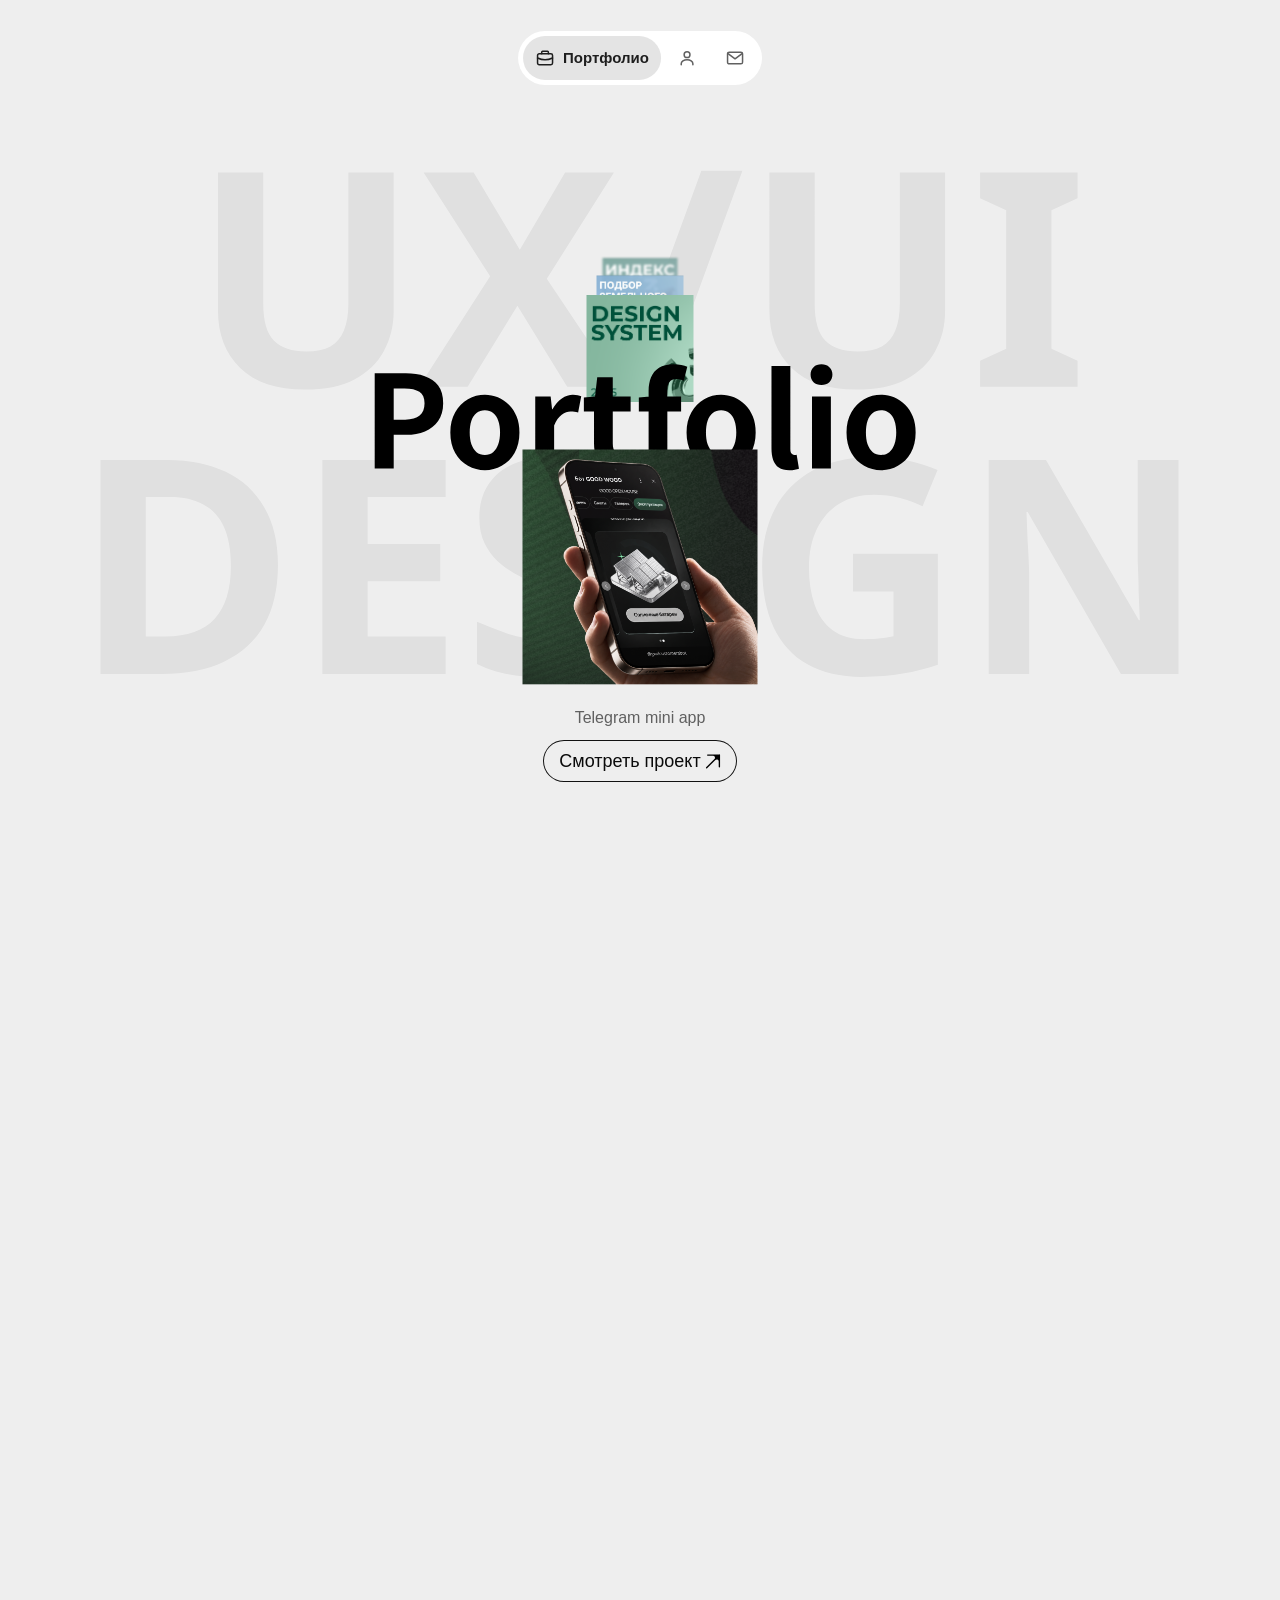
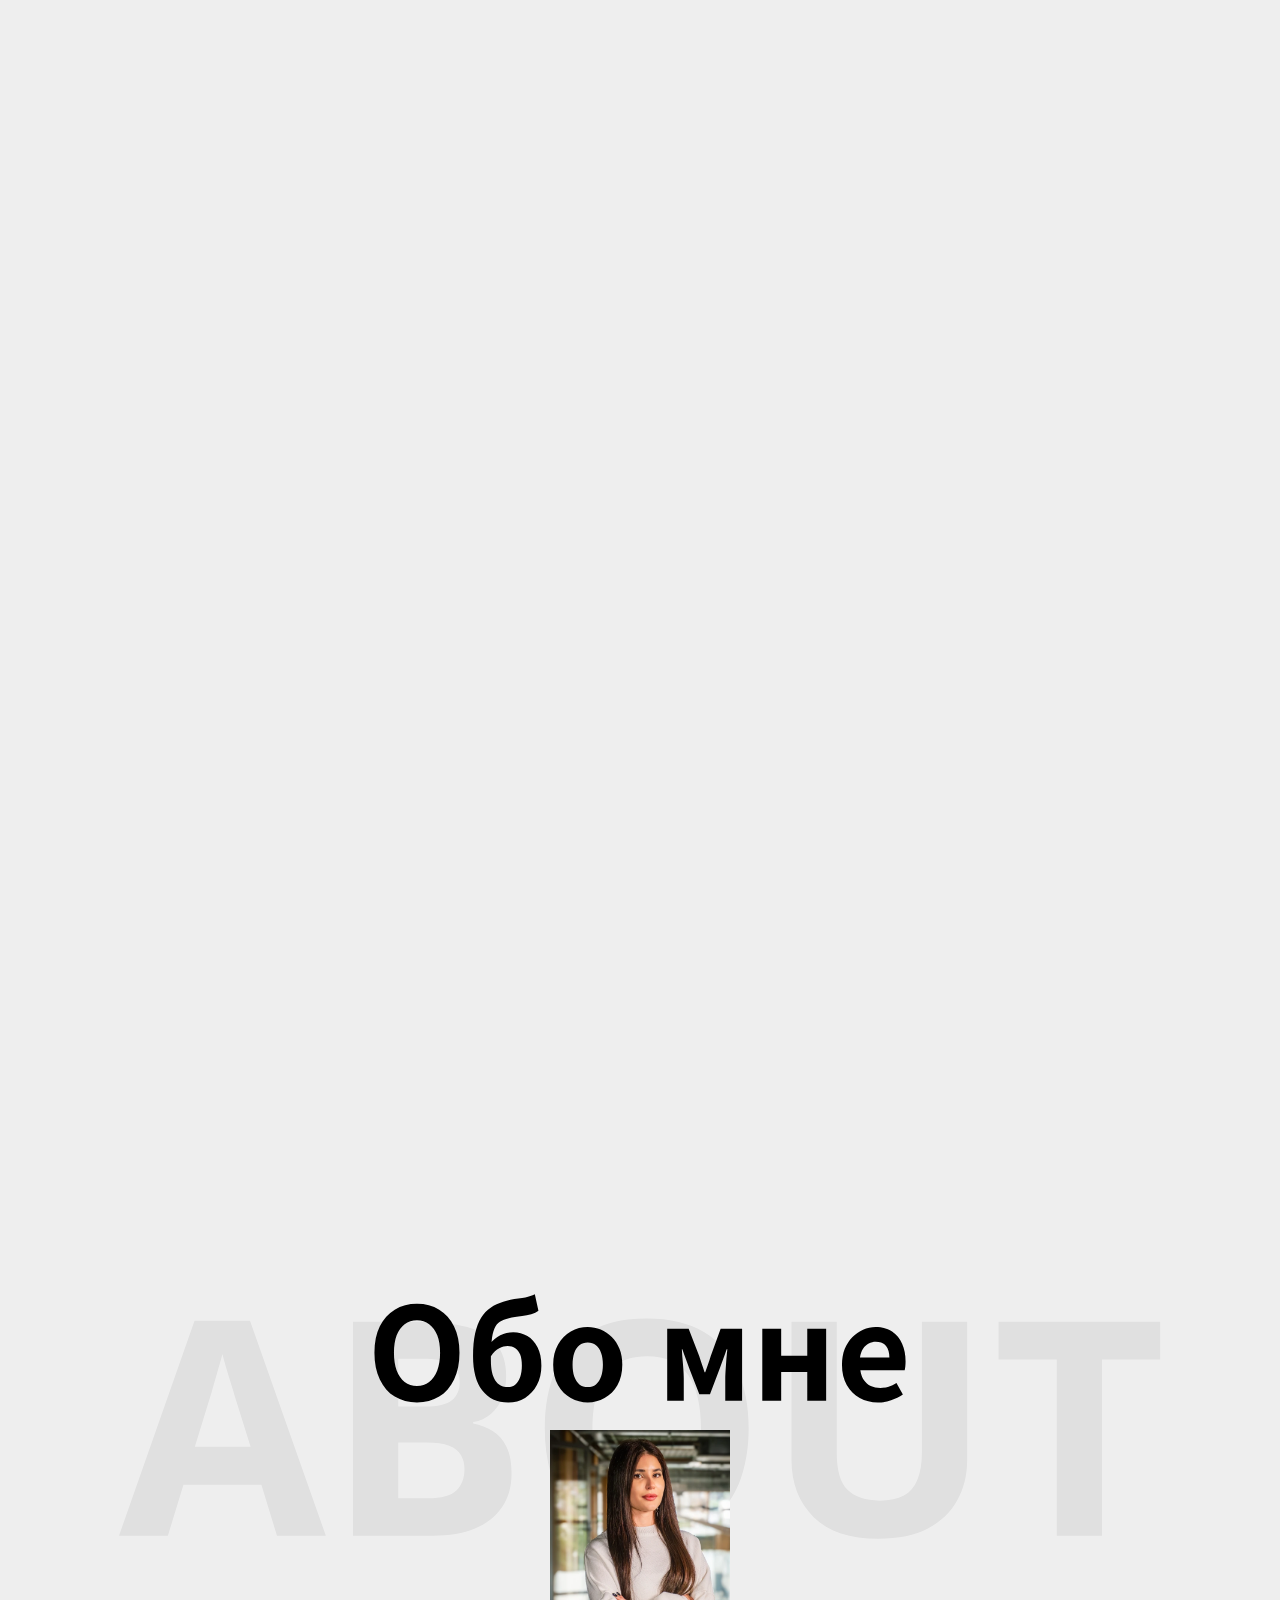
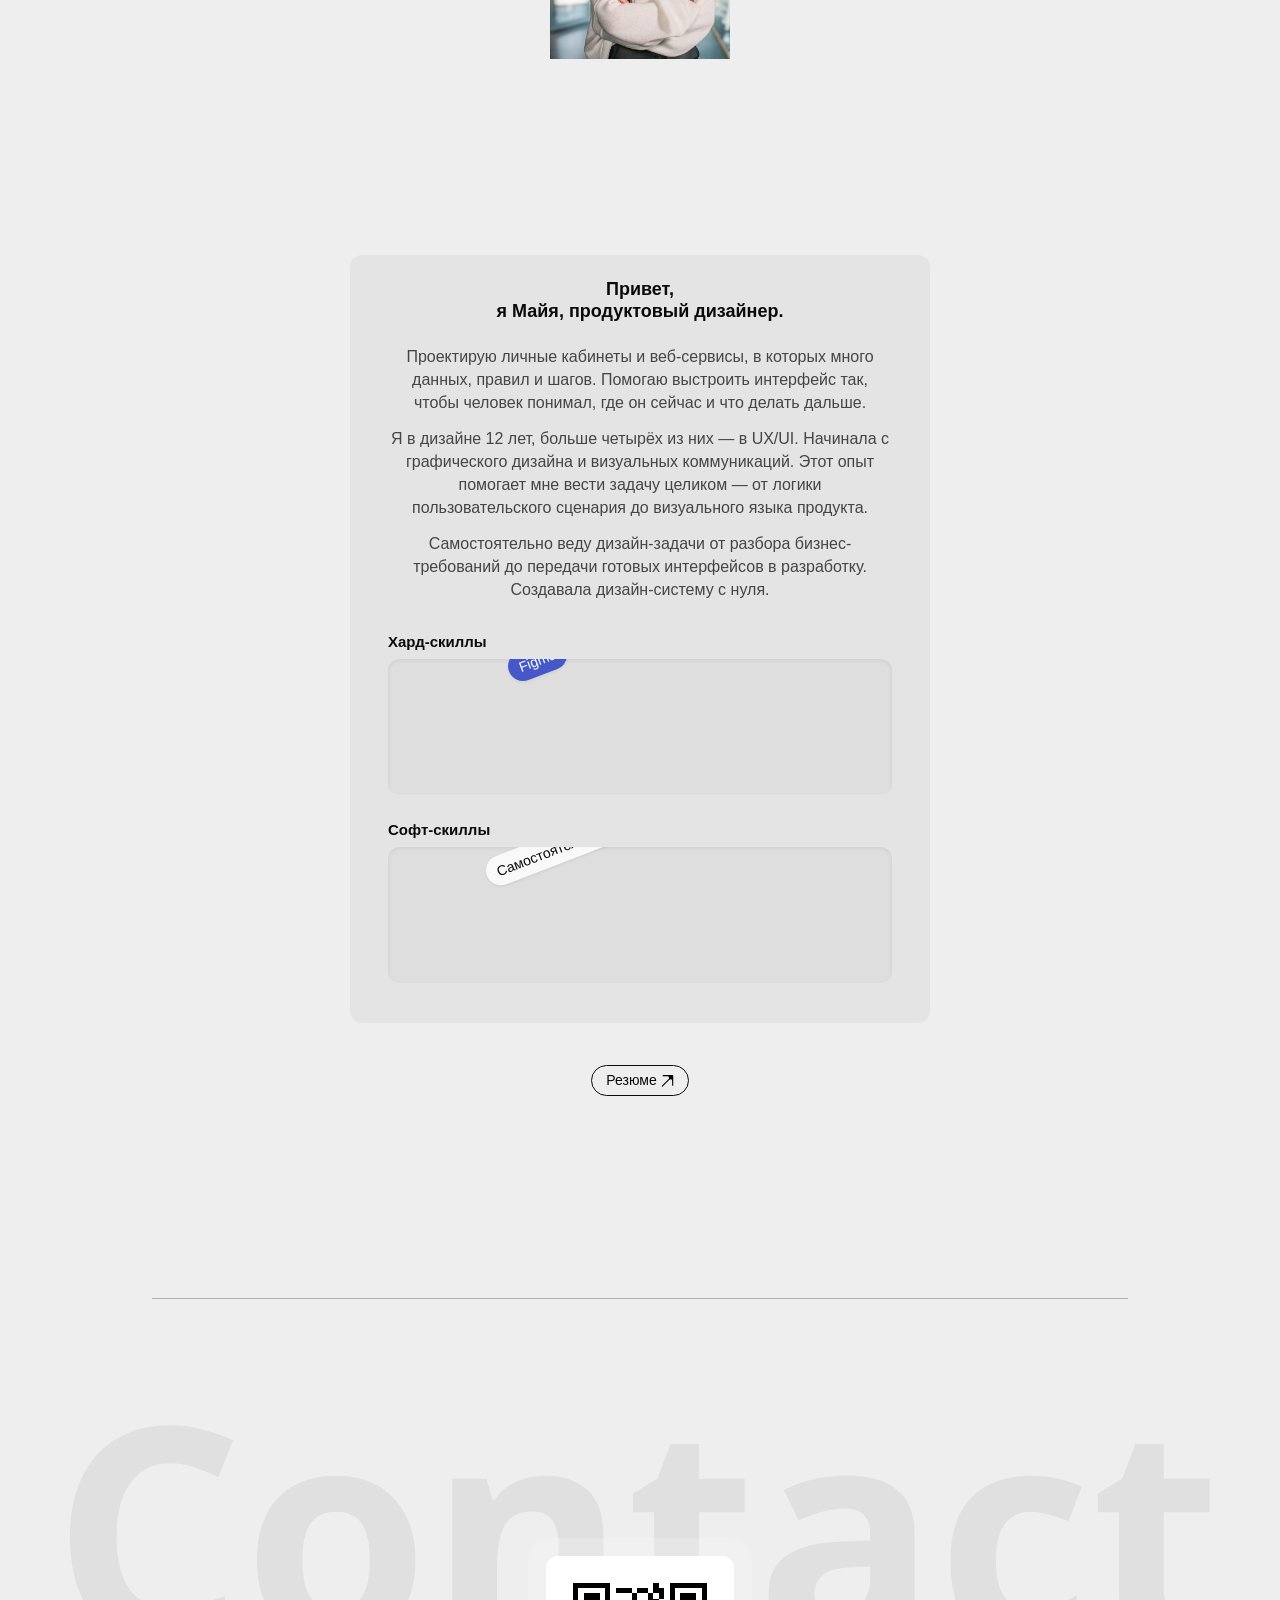
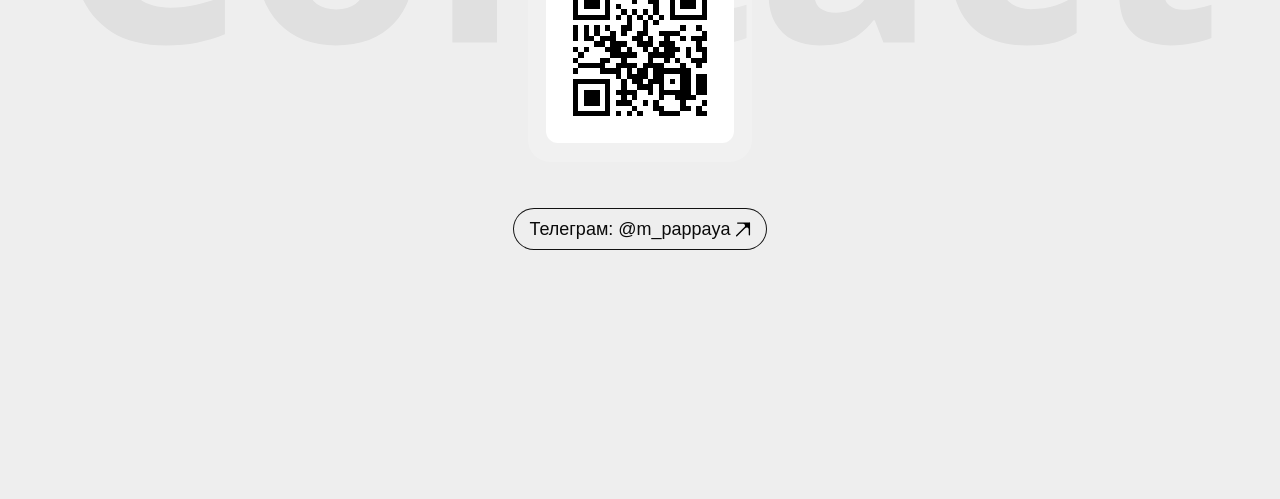
<file: index.html>
<!doctype html>
<html lang="ru">
<head>
  <meta charset="utf-8">
  <meta name="viewport" content="width=device-width, initial-scale=1">
  <meta name="description" content="Портфолио UX/UI-дизайнера. Избранные проекты.">
  <meta name="theme-color" content="#eeeeee">
  <link rel="icon" href="data:,">
  <title>Портфолио UX/UI-дизайнера</title>
  <link rel="stylesheet" href="./styles.css">
  <link rel="stylesheet" href="./about.css">
  <link rel="stylesheet" href="./contacts.css">
  <script src="./scroll.js" defer></script>
  <script src="./header-menu.js" defer></script>
  <script src="./about.js" defer></script>
  <script src="./about-skills.js" defer></script>
  <script src="./backdrop-reveal.js" defer></script>
</head>
<body>
  <nav class="nav" aria-label="Разделы портфолио">
    <span class="nav-highlight" aria-hidden="true"></span>
    <a class="nav-item" href="#portfolio" aria-current="location" data-selected title="Портфолио">
      <svg class="nav-icon" viewBox="0 0 24 24" aria-hidden="true">
        <rect x="3" y="7" width="18" height="13" rx="2"/>
        <path d="M8 7V5a1 1 0 0 1 1-1h6a1 1 0 0 1 1 1v2M3 12a21 21 0 0 0 18 0"/>
      </svg>
      <span class="nav-label"><span class="nav-label-text">Портфолио</span></span>
    </a>
    <a class="nav-item" href="#about" title="Обо мне">
      <svg class="nav-icon" viewBox="0 0 24 24" aria-hidden="true">
        <circle cx="12" cy="8" r="3.5"/>
        <path d="M5 20v-1a7 5 0 0 1 14 0v1"/>
      </svg>
      <span class="nav-label"><span class="nav-label-text">Обо мне</span></span>
    </a>
    <a class="nav-item" href="#contacts" title="Контакты">
      <svg class="nav-icon" viewBox="0 0 24 24" aria-hidden="true">
        <rect x="3" y="5" width="18" height="14" rx="2"/>
        <path d="m4 7 8 6 8-6"/>
      </svg>
      <span class="nav-label"><span class="nav-label-text">Контакты</span></span>
    </a>
  </nav>
  <main>
    <section id="portfolio" class="hero" aria-label="Портфолио">
      <div class="viewport">
        <div class="scene">
          <div class="backdrop" aria-hidden="true">
            <img class="backdrop-ux" src="./assets/ux-ui.svg" alt="" data-backdrop-reveal>
            <img class="backdrop-design" src="./assets/design.svg" alt="" data-backdrop-reveal="from-right">
          </div>

          <h1 class="headline">
            <img src="./assets/portfolio.svg" alt="Portfolio">
          </h1>

          <div class="covers" aria-hidden="true">
            <img class="cover" src="./assets/price-index.webp" data-title="Лендинг и онлайн сметы на строительство" alt="">
            <img class="cover" src="./assets/land-search.webp" data-title="Лендинг и сервис по подбору участка" alt="">
            <img class="cover" src="./assets/design-system.webp" data-title="Дизайн система" alt="">
            <img class="cover is-active" src="./assets/good-wood.webp" data-title="Telegram mini app" data-project-url="./telegram-mini-app.html" alt="">
          </div>

          <div class="project">
            <p id="project-title" class="project-title">Telegram mini app</p>
            <a class="project-link pill-link" href="./telegram-mini-app.html" role="link" aria-describedby="project-title">
              <span>Смотреть проект</span>
              <img src="./assets/arrow.svg" alt="" width="16" height="16">
            </a>
          </div>
        </div>
      </div>
    </section>

    <section id="about" class="about" aria-labelledby="about-title">
      <div class="about-intro">
        <div class="about-scene">
          <img class="about-backdrop" src="./assets/about-backdrop.svg" alt="" width="1044" height="223" data-backdrop-reveal="from-right">
          <h2 id="about-title" class="about-title">
            <img src="./assets/about-title.svg" alt="Обо мне" width="533" height="111">
          </h2>
          <img class="about-portrait" src="./assets/maya-portrait.webp" alt="Майя" width="600" height="762">
        </div>
      </div>

      <div class="about-details">
        <article class="about-card" aria-labelledby="about-greeting">
          <h3 id="about-greeting">Привет,<br>я Майя, продуктовый дизайнер.</h3>
          <div class="about-copy">
            <p>Проектирую личные кабинеты и веб-сервисы, в которых много данных, правил и шагов. Помогаю выстроить интерфейс так, чтобы человек понимал, где он сейчас и что делать дальше.</p>
            <p>Я в дизайне 12 лет, больше четырёх из них — в UX/UI. Начинала с графического дизайна и визуальных коммуникаций. Этот опыт помогает мне вести задачу целиком — от логики пользовательского сценария до визуального языка продукта.</p>
            <p>Самостоятельно веду дизайн-задачи от разбора бизнес-требований до передачи готовых интерфейсов в разработку. Создавала дизайн-систему с нуля.</p>
          </div>

          <div class="skills">
            <section class="skill-group" aria-labelledby="hard-skills">
              <h4 id="hard-skills">Хард-скиллы</h4>
              <div class="skill-well">
                <ul class="skill-tray" aria-labelledby="hard-skills">
                  <li><span>Figma</span></li>
                  <li><span>Adobe Photoshop</span></li>
                  <li><span>Adobe Illustrator</span></li>
                  <li><span>CorelDRAW</span></li>
                  <li><span>Claude Code</span></li>
                  <li><span>Codex</span></li>
                </ul>
              </div>
            </section>
            <section class="skill-group" aria-labelledby="soft-skills">
              <h4 id="soft-skills">Софт-скиллы</h4>
              <div class="skill-well">
                <ul class="skill-tray" aria-labelledby="soft-skills">
                  <li><span>Самостоятельность</span></li>
                  <li><span>Системное мышление</span></li>
                  <li><span>Умение прояснять требования</span></li>
                  <li><span>Аргументация дизайн-решений</span></li>
                  <li><span>Коммуникация с командой</span></li>
                </ul>
              </div>
            </section>
          </div>
        </article>

        <a class="about-resume" href="https://hh.ru/resume/0a3f9a51ff0d8aca550039ed1f546530315a4f">
          <span>Резюме</span>
          <img src="./assets/arrow.svg" alt="" width="13" height="13">
        </a>
      </div>
    </section>

    <section id="contacts" class="contacts" aria-labelledby="contacts-title">
      <span class="contacts-divider" aria-hidden="true" data-backdrop-reveal></span>
      <div class="contacts-content">
        <h2 id="contacts-title" class="contacts-title">
          <img src="./assets/contact-title.svg" alt="Контакты" width="1144" height="223" data-backdrop-reveal>
        </h2>
        <div class="contacts-qr">
          <img src="./assets/contact-telegram.png" alt="QR-код для связи в Telegram" width="350" height="350">
        </div>
        <a class="pill-link contact-link" href="https://t.me/m_pappaya">
          <span>Телеграм: @m_pappaya</span>
          <img src="./assets/arrow.svg" alt="" width="16" height="16">
        </a>
      </div>
    </section>
  </main>
</body>
</html>
</file>
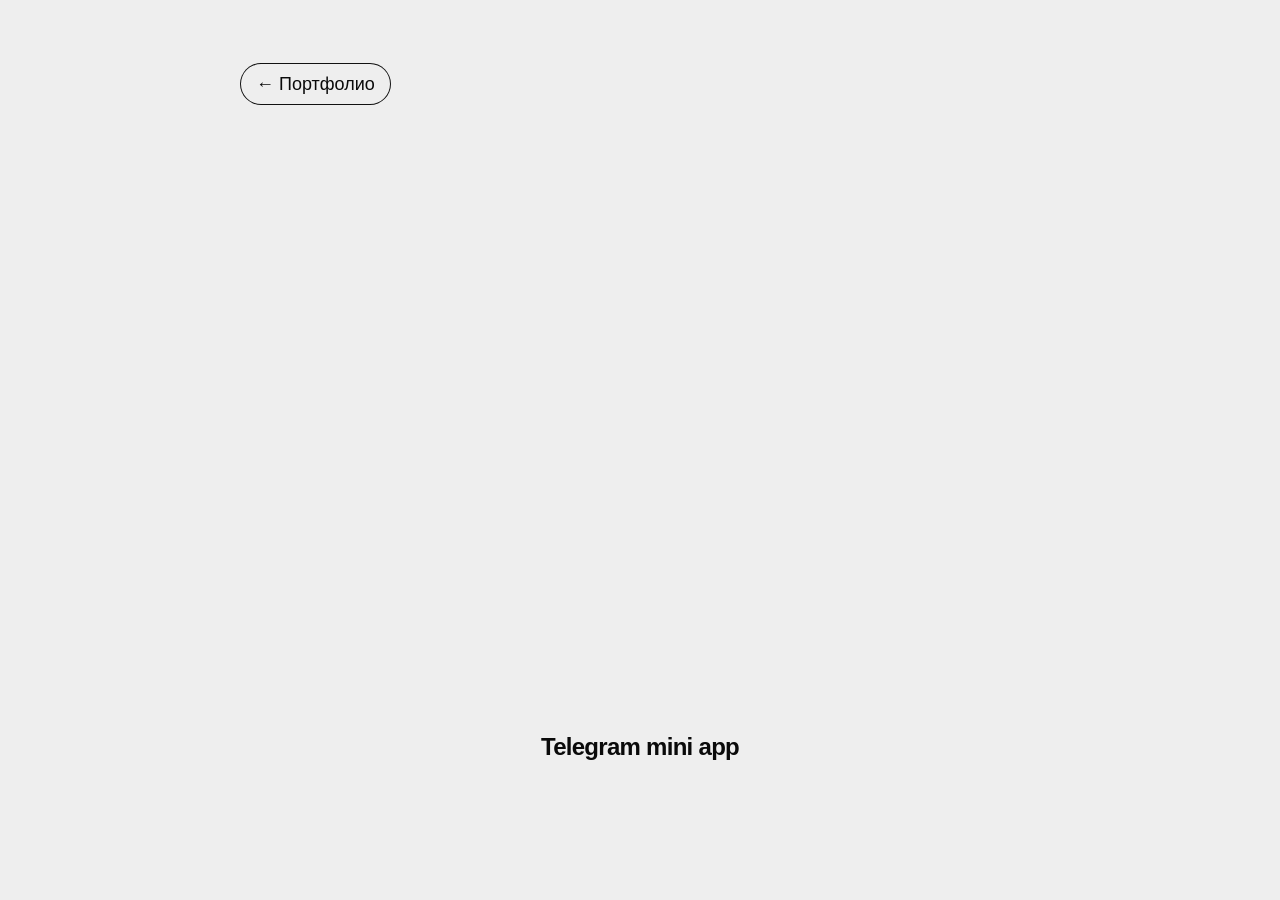
<file: telegram-mini-app.html>
<!doctype html>
<html lang="ru">
<head>
  <meta charset="utf-8">
  <meta name="viewport" content="width=device-width, initial-scale=1">
  <meta name="theme-color" content="#eeeeee">
  <link rel="icon" href="data:,">
  <link rel="stylesheet" href="./styles.css">
  <title>Telegram mini app — Портфолио</title>
</head>
<body>
  <main class="case-page">
    <a class="pill-link" href="./index.html#portfolio">← Портфолио</a>
    <section class="case-project" aria-labelledby="case-title">
      <iframe
        class="case-embed"
        title="Кейс Telegram mini app на Behance"
        src="https://www.behance.net/embed/project/258283341?ilo0=1"
        width="404"
        height="316"
        loading="lazy"
        referrerpolicy="strict-origin-when-cross-origin"
        allow="clipboard-write"
        allowfullscreen
      ></iframe>
      <h1 id="case-title">Telegram mini app</h1>
    </section>
  </main>
</body>
</html>
</file>
<file: styles.css>
:root {
  color-scheme: light;
  background: #eee;
  color: #0a0a0a;
  font-family: Arial, sans-serif;
  scrollbar-width: thin;
}

* {
  box-sizing: border-box;
}

body {
  margin: 0;
}

img {
  display: block;
}

.hero.is-animated {
  min-block-size: 308svh;
}

.viewport {
  position: sticky;
  inset-block-start: 0;
  block-size: 100vh;
  block-size: 100dvh;
  overflow: clip;
  isolation: isolate;
  container-type: size;
}

.nav {
  --nav-padding: 5px;
  --nav-radius: 999px;
  --nav-highlight: #e4e4e4;
  display: flex;
  align-items: center;
  gap: 4px;
  position: fixed;
  z-index: 30;
  inset-block-start: clamp(16px, 4.3svh, 31px);
  inset-inline-start: 50%;
  inline-size: max-content;
  padding: var(--nav-padding);
  border-radius: var(--nav-radius);
  background: #fff;
  transform: translateX(-50%);
}

.nav-item {
  position: relative;
  z-index: 1;
  display: flex;
  align-items: center;
  min-block-size: 44px;
  padding: 0 12px;
  border: 0;
  border-radius: var(--nav-radius);
  background: transparent;
  color: #606060;
  font: inherit;
  font-size: 15px;
  font-weight: 700;
  text-decoration: none;
  line-height: 1.15;
  cursor: pointer;
}

.nav-item[data-selected],
.nav-item:hover {
  color: #1e1e1e;
}

.nav:not(.is-enhanced) .nav-item[data-selected] {
  background: var(--nav-highlight);
}

.nav-icon {
  flex: none;
  inline-size: 20px;
  block-size: 20px;
  fill: none;
  stroke: currentColor;
  stroke-width: 1.8;
  stroke-linecap: round;
  stroke-linejoin: round;
}

.nav-label {
  display: block;
  flex: none;
  inline-size: 0;
  opacity: 0;
}

.nav-item[data-selected] .nav-label {
  inline-size: max-content;
  opacity: 1;
}

.nav-label-text {
  display: block;
  inline-size: max-content;
  padding-inline-start: 8px;
  white-space: nowrap;
}

.nav-highlight {
  display: none;
  position: absolute;
  inset-inline-start: 0;
  inset-block-start: var(--nav-padding);
  block-size: 44px;
  border-radius: var(--nav-radius);
  background: var(--nav-highlight);
  pointer-events: none;
}

.nav.is-enhanced .nav-highlight {
  display: block;
}

.scene {
  --unit: min(1px, calc(100svh / 722), calc(100cqw / 1120));
  position: absolute;
  inset: 50% auto auto 50%;
  inline-size: 100%;
  block-size: calc(722 * var(--unit));
  transform: translate(-50%, -50%);
}

.backdrop img,
.headline,
.cover {
  position: absolute;
  inset-inline-start: 50%;
}

.backdrop img {
  transform: translateX(-50%);
  pointer-events: none;
}

.backdrop-ux {
  inline-size: calc(864 * var(--unit));
  inset-block-start: calc(81 * var(--unit));
  margin-inline-start: calc(8 * var(--unit));
}

.backdrop-design {
  inline-size: calc(1080 * var(--unit));
  inset-block-start: calc(368 * var(--unit));
}

@media (prefers-reduced-motion: no-preference) {
  .has-backdrop-motion [data-backdrop-reveal]:not(.is-revealed) {
    opacity: 0;
  }

  .has-backdrop-motion [data-backdrop-reveal].is-revealed {
    --backdrop-offset: clamp(-48px, -4vw, -18px);
    animation: backdrop-enter 680ms cubic-bezier(.22, .61, .36, 1) both;
  }

  .has-backdrop-motion [data-backdrop-reveal="from-right"].is-revealed {
    --backdrop-offset: clamp(18px, 4vw, 48px);
  }
}

@keyframes backdrop-enter {
  from { opacity: 0; translate: var(--backdrop-offset) 0; }
  to { opacity: 1; translate: 0; }
}

.headline {
  z-index: 4;
  inline-size: calc(546 * var(--unit));
  inset-block-start: calc(274 * var(--unit));
  margin: 0;
  transform: translateX(calc(-50% + 5 * var(--unit)));
  pointer-events: none;
}

.headline img {
  inline-size: 100%;
}

.cover {
  --size: 235;
  --top: 360.5;
  --blur: 0px;
  --opacity: 1;
  --layer: 10;
  --shift: 0;
  z-index: var(--layer);
  inset-block-start: 0;
  inline-size: calc(235 * var(--unit));
  aspect-ratio: 1;
  object-fit: cover;
  transform-origin: center top;
  transform:
    translate(calc(-50% + var(--shift) * var(--unit)), calc(var(--top) * var(--unit)))
    scale(calc(var(--size) / 235));
  filter: blur(var(--blur));
  opacity: var(--opacity);
  pointer-events: none;
}

.cover:nth-child(1) {
  --size: 75;
  --top: 169;
  --blur: 3px;
  --opacity: .9;
  --layer: 1;
}

.cover:nth-child(2) {
  --size: 87;
  --top: 186.5;
  --blur: 2px;
  --opacity: .9;
  --layer: 2;
}

.cover:nth-child(3) {
  --size: 107;
  --top: 206;
  --blur: 1px;
  --layer: 3;
}

.cover.is-active {
  z-index: 11;
  filter: none;
  opacity: 1;
}

.project {
  position: absolute;
  z-index: 15;
  inset-inline: 0;
  inset-block-start: calc(619 * var(--unit));
  display: grid;
  justify-items: center;
  gap: 12px;
  text-align: center;
}

.project-title {
  margin: 0;
  color: #606060;
  font-size: clamp(13px, calc(16 * var(--unit)), 16px);
  line-height: 20px;
}

.pill-link {
  display: inline-flex;
  align-items: center;
  gap: 4px;
  inline-size: max-content;
  border-radius: 999px;
  box-shadow: inset 0 0 0 1px #111;
  background: #eee;
  color: #0a0a0a;
  padding: 10px 16px;
  font-size: 18px;
  line-height: 22px;
  text-decoration: none;
}

.pill-link[href]:hover {
  background: #fff;
}

.case-page {
  inline-size: min(100% - 32px, 800px);
  margin-inline: auto;
  padding-block: clamp(24px, 7vh, 64px);
}

.case-project {
  display: grid;
  justify-items: center;
  gap: 20px;
  margin-block-start: clamp(24px, 5vh, 48px);
  text-align: center;
}

.case-project h1 {
  margin: 0;
  font-size: clamp(18px, 3vw, 24px);
  letter-spacing: -.03em;
}

.case-embed {
  display: block;
  inline-size: min(100%, 720px);
  block-size: auto;
  aspect-ratio: 404 / 316;
  border: 0;
  border-radius: 12px;
}

a:focus-visible,
.nav-item:focus-visible {
  outline: 2px solid #00513a;
  outline-offset: 3px;
}

@media (max-width: 600px) {
  .scene {
    --unit: min(.83px, calc(100svh / 770), calc(100cqw / 455));
  }

  .backdrop-ux {
    inline-size: 84cqw;
    inset-block-start: calc(101 * var(--unit));
    margin-inline-start: 0;
  }

  .backdrop-design {
    inline-size: 98cqw;
    inset-block-start: calc(439 * var(--unit));
  }

  .headline {
    inline-size: min(92cqw, calc(450 * var(--unit)));
    transform: translateX(-50%);
  }

  .nav-item {
    font-size: 14px;
  }
}
</file>
<file: about.css>
.about {
  --about-unit: min(1px, calc(100vw / 1120));
  --about-scene-height: calc(436 * var(--about-unit) + 66px);
  --about-travel: clamp(155px, 29svh, 250px);
  --about-progress: 0;
  padding-bottom: clamp(52px, 8vw, 112px);
}

.about-scene {
  position: sticky;
  inset-block-start: 0;
  isolation: isolate;
  overflow-x: clip;
  block-size: var(--about-scene-height);
}

.about.is-animated .about-intro {
  min-block-size: calc(var(--about-scene-height) + var(--about-travel));
}

.about-backdrop,
.about-title,
.about-portrait {
  position: absolute;
  inset-inline-start: 50%;
  block-size: auto;
  transform: translateX(-50%);
}

.about-backdrop {
  inset-block-start: calc(79 * var(--about-unit) + 66px);
  inline-size: min(96%, calc(1044 * var(--about-unit)));
}

.about-title {
  z-index: 2;
  inset-block-start: calc(55 * var(--about-unit) + 66px);
  inline-size: calc(533 * var(--about-unit));
  margin: 0;
  transform: translate(-50%, calc(149 * var(--about-unit) * var(--about-progress)));
}

.about-title img {
  inline-size: 100%;
  block-size: auto;
}

.about-portrait {
  z-index: 1;
  inset-block-start: calc(192 * var(--about-unit) + 66px);
  inline-size: calc(180 * var(--about-unit));
  filter: grayscale(var(--about-progress));
  transform: translate(-50%, calc(-81 * var(--about-unit) * var(--about-progress)));
}

.about-details {
  position: relative;
  z-index: 3;
  display: grid;
  justify-items: center;
  gap: 42px;
}

.about-card {
  inline-size: min(580px, calc(100% - 32px));
  margin: 0 auto;
  border-radius: 12px;
  background: #e4e4e4;
  padding: 24px clamp(22px, 4vw, 38px) clamp(24px, 4vw, 38px);
}

.about.is-animated .about-details {
  margin-block-start: calc(-69 * var(--about-unit));
}

.about-resume {
  display: flex;
  align-items: center;
  gap: 4px;
  inline-size: max-content;
  padding: 6px 14px;
  border: 1px solid currentColor;
  border-radius: 999px;
  color: inherit;
  font-size: 14px;
  line-height: 17px;
  text-decoration: none;
}

.about-resume:hover,
.about-resume:focus-visible,
.about-resume:active,
.about-resume.is-pressed {
  background: #fff;
}

.about-details.is-revealed {
  animation: about-card-enter 490ms cubic-bezier(.2, .7, .25, 1) both;
}

.about.is-animated .about-details:not(.is-revealed) {
  opacity: 0;
}

@keyframes about-card-enter {
  from { opacity: .12; transform: translateY(22px); }
  to { opacity: 1; transform: translateY(0); }
}

.about-card h3 {
  margin: 0 0 24px;
  text-align: center;
  font-size: clamp(18px, 1.4vw, 19px);
  line-height: 1.2;
}

.about-copy {
  display: grid;
  gap: 14px;
  color: #454545;
  font-size: clamp(15px, 1.25vw, 17px);
  line-height: 1.42;
  text-align: center;
}

.about-copy p {
  margin: 0;
}

.skills {
  display: grid;
  gap: 24px;
  margin-block-start: 32px;
}

.skill-group h4 {
  margin: 0 0 9px;
  font-size: 15px;
}

.skill-tray {
  --tray-height: 138px;
  position: relative;
  display: flex;
  flex-wrap: wrap;
  align-content: center;
  gap: 7px;
  min-block-size: var(--tray-height);
  margin: 0;
  padding: 12px;
  border-radius: 12px;
  background: #dedede;
  box-shadow: inset 0 1px 4px #00000014, inset 0 -2px 0 #ffffff4d;
  list-style: none;
}

.skill-tray li {
  inline-size: max-content;
  max-inline-size: calc(100% - 8px);
  padding: 7px 11px;
  border-radius: 999px;
  background: #f9f9f9;
  box-shadow: 0 1px 3px #00000015;
  font-size: clamp(11px, 2.7vw, 14px);
  line-height: 1.15;
}

.skill-tray li span {
  display: block;
}

.skill-tray li:nth-child(2n) {
  background: #292929;
  color: #fff;
}

.skill-group:first-child .skill-tray li:first-child {
  background: #4658c9;
  color: #fff;
}

.skill-tray.is-playing {
  display: block;
  block-size: var(--tray-height);
  padding: 0;
  overflow: hidden;
}

.skill-tray.is-playing li {
  position: absolute;
  inset: 0 auto auto 0;
  opacity: 0;
  cursor: grab;
  touch-action: none;
  user-select: none;
}

.skill-tray.is-playing li.is-held {
  z-index: 1;
  cursor: grabbing;
}

@media (max-width: 600px) {
  .about {
    --about-unit: min(.67px, calc(100vw / 580));
    --about-scene-height: calc(436 * var(--about-unit) + 58px);
  }

  .about-details {
    gap: 32px;
  }

  .skill-tray {
    --tray-height: 188px;
  }
}

@media (prefers-reduced-motion: reduce) {
  .about.is-animated .about-intro {
    min-block-size: 0;
  }

  .about-details.is-revealed {
    animation: none;
  }

  .about.is-animated .about-details:not(.is-revealed) {
    opacity: 1;
  }

  .about.is-animated .about-details {
    margin-block-start: 0;
  }
}
</file>
<file: contacts.css>
.contacts {
  --contacts-top: clamp(150px, 26.2svh, 225px);
  --qr-size: 224px;
  position: relative;
  isolation: isolate;
  overflow: clip;
  min-block-size: 100svh;
  padding: var(--contacts-top) 16px 68px;
  background: #EEEEEE;
}

.contacts-divider {
  position: absolute;
  inset-block-start: clamp(98px, 11svh, 110px);
  inset-inline: 24px;
  max-inline-size: 976px;
  margin-inline: auto;
  border-block-start: 1px solid #00000040;
}

@media (prefers-reduced-motion: no-preference) {
  .has-backdrop-motion .contacts-divider[data-backdrop-reveal].is-revealed {
    animation-name: contacts-divider-enter;
  }
}

@keyframes contacts-divider-enter {
  from { opacity: 0; scale: 0 1; }
  to { opacity: 1; scale: 1; }
}

.contacts-content {
  position: relative;
  display: grid;
  justify-items: center;
  gap: clamp(30px, 4vw, 46px);
  padding-block-start: min(114px, 14.8vw);
}

.contacts-title {
  position: absolute;
  inset-block-start: 0;
  inset-inline: 0;
  inline-size: min(100%, 1144px);
  margin: 0 auto;
  pointer-events: none;
}

.contacts-title img {
  inline-size: 100%;
  block-size: auto;
}

.contacts-qr {
  position: relative;
  display: grid;
  place-items: center;
  inline-size: var(--qr-size);
  aspect-ratio: 1;
  border-radius: 22px;
}

.contacts-qr::before {
  position: absolute;
  inset: 0;
  border-radius: inherit;
  background: url("./assets/contact-telegram.png") center / cover;
  opacity: .2;
  content: "";
}

.contacts-qr img {
  position: relative;
  inline-size: 83.64%;
  block-size: auto;
  border-radius: 12px;
  image-rendering: pixelated;
}

.contact-link:focus-visible,
.contact-link:active {
  background: #fff;
}

@media (max-width: 600px) {
  .contacts {
    --contacts-top: clamp(144px, 24svh, 186px);
    --qr-size: clamp(184px, 54vw, 224px);
  }
}
</file>
